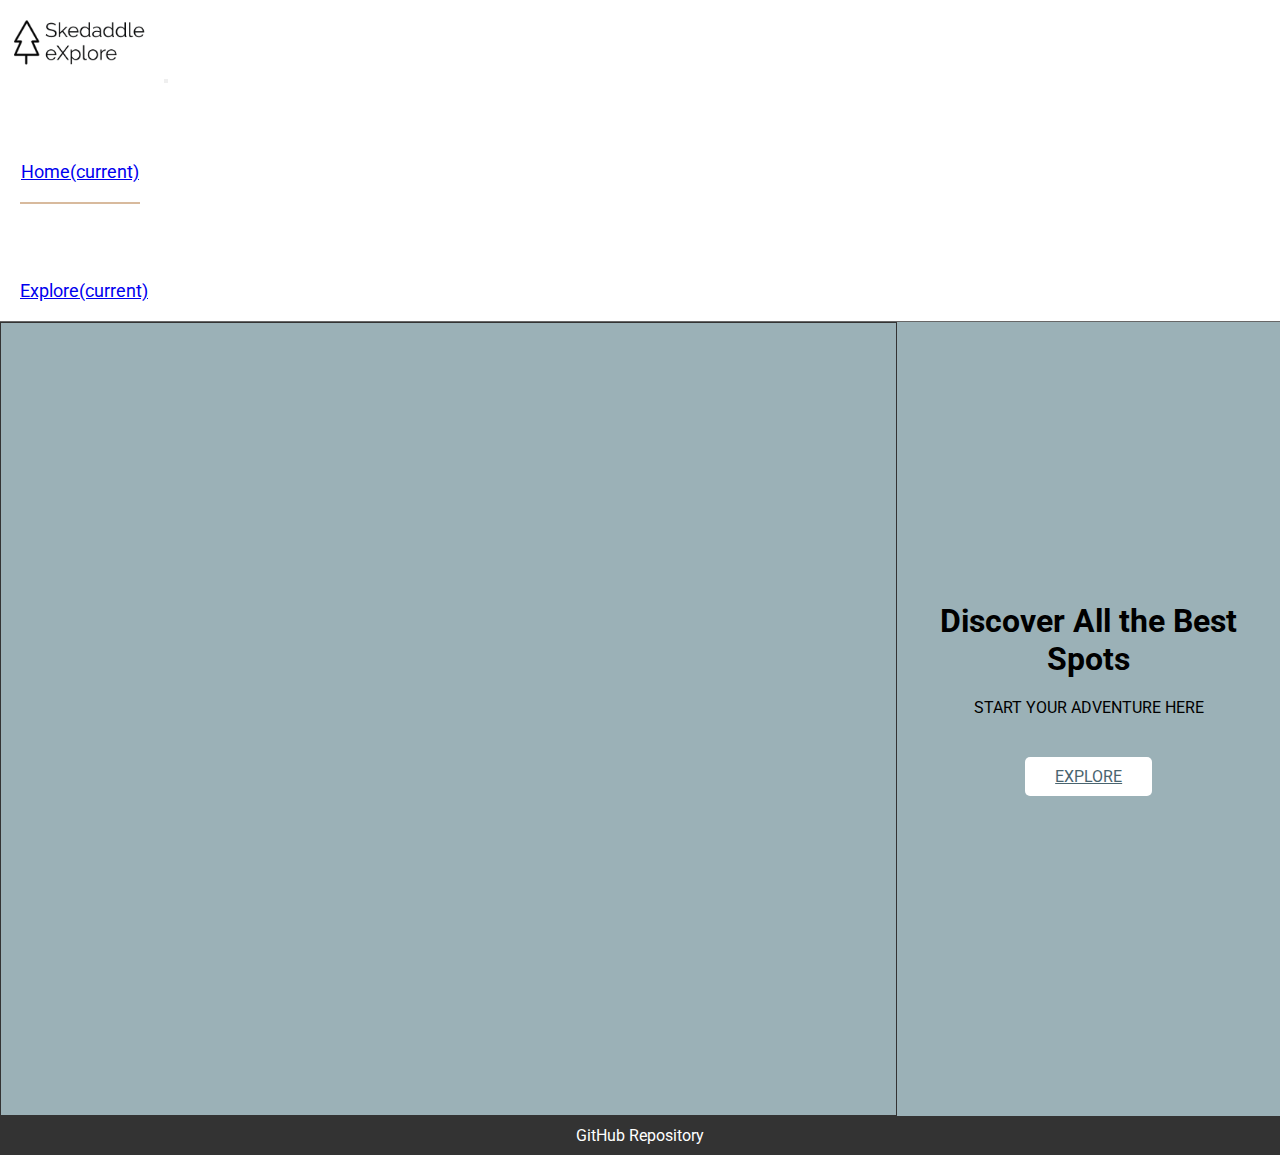
<file: index.html>
<!DOCTYPE html>
<html lang="en">
<head>
    <meta charset="UTF-8">
    <meta name="viewport" content="width=device-width, initial-scale=1.0">
    <link href="https://fonts.googleapis.com/css2?family=Roboto:wght@300;500;700&display=swap" rel="stylesheet">
  <link rel="stylesheet" href="https://stackpath.bootstrapcdn.com/bootstrap/4.1.3/css/bootstrap.min.css"
    integrity="sha384-MCw98/SFnGE8fJT3GXwEOngsV7Zt27NXFoaoApmYm81iuXoPkFOJwJ8ERdknLPMO" crossorigin="anonymous">
  <link rel="stylesheet" href="style.css">
  <title>Skedaddle eXplore</title>
</head>

<body>
  <nav class="navbar sticky-top navbar-expand-lg navbar-light bg-light">
    <a class="navbar-brand" href="/index.html"><img id="nav-logo" src="img/LogoMakr_3W40fT.png"></a>
    <button class="navbar-toggler" type="button" data-toggle="collapse" data-target="#navbarSupportedContent"
      aria-controls="navbarSupportedContent" aria-expanded="false" aria-label="Toggle navigation">
      <span class="navbar-toggler-icon"></span>
    </button>

    <div class="collapse navbar-collapse" id="navbarSupportedContent">
      <ul class="navbar-nav mr-auto">
        <li class="nav-item active">
          <a class="nav-link" href="/index.html">Home<span class="sr-only">(current)</span></a>
        </li>
        <li class="nav-item">
          <a class="nav-link" href="explore.html">Explore<span class="sr-only">(current)</span></a>
        </li>
        <!-- <li class="nav-item">
          <a class="nav-link" href="/pages/portfolio.html">Gallery</a>
        </li>
        <li class="nav-item">
          <a class="nav-link disabled" href="/pages/reviews.html">Reviews</a>
        </li> -->
      </ul>
      <!-- <form class="form-inline my-2 my-lg-0">
        <input class="form-control mr-sm-2" type="search" placeholder="Search" aria-label="Search">
        <button class="btn btn-outline-success my-2 my-sm-0" type="submit">Search</button>
      </form> -->
    </div>
  </nav>

  <div class="flex-box home">
    <div class="hero">
    
    </div>
  
    <div class="home-info flex-box">
      <h1>Discover All the Best Spots</h1>
      <p>START YOUR ADVENTURE HERE</p>
      <a class="btn explore-btn" href="/explore.html">EXPLORE</a>
    </div>
  </div>
  






    
  <script src="https://code.jquery.com/jquery-3.3.1.slim.min.js"
    integrity="sha384-q8i/X+965DzO0rT7abK41JStQIAqVgRVzpbzo5smXKp4YfRvH+8abtTE1Pi6jizo"
    crossorigin="anonymous"></script>
  <script src="https://cdnjs.cloudflare.com/ajax/libs/popper.js/1.14.3/umd/popper.min.js"
    integrity="sha384-ZMP7rVo3mIykV+2+9J3UJ46jBk0WLaUAdn689aCwoqbBJiSnjAK/l8WvCWPIPm49"
    crossorigin="anonymous"></script>
  <script src="https://stackpath.bootstrapcdn.com/bootstrap/4.1.3/js/bootstrap.min.js"
    integrity="sha384-ChfqqxuZUCnJSK3+MXmPNIyE6ZbWh2IMqE241rYiqJxyMiZ6OW/JmZQ5stwEULTy"
    crossorigin="anonymous"></script>
</body>
<footer>
  <a href="https://github.com/jack40tall/creative1">GitHub Repository</a>
</footer>
</html>
</file>
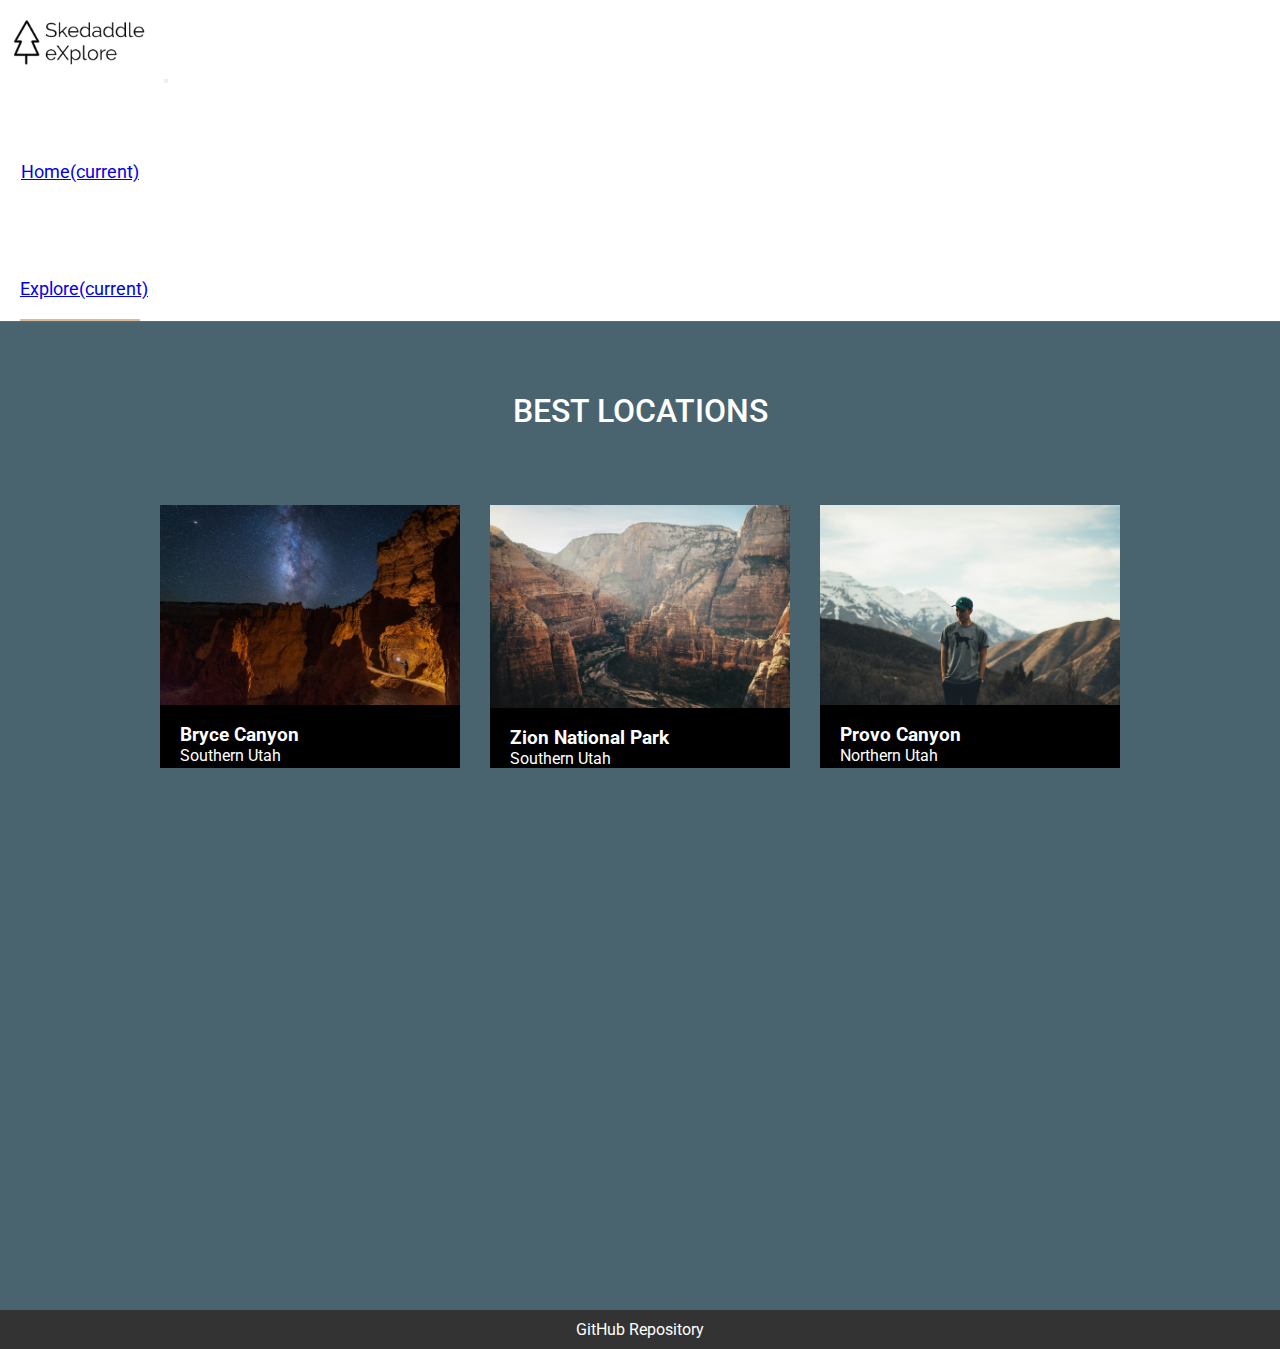
<file: explore.html>
<!DOCTYPE html>
<html lang="en">
<head>
    <meta charset="UTF-8">
    <meta name="viewport" content="width=device-width, initial-scale=1.0">
    <link href="https://fonts.googleapis.com/css2?family=Roboto:wght@300;500;700&display=swap" rel="stylesheet">
  <link rel="stylesheet" href="https://stackpath.bootstrapcdn.com/bootstrap/4.1.3/css/bootstrap.min.css"
    integrity="sha384-MCw98/SFnGE8fJT3GXwEOngsV7Zt27NXFoaoApmYm81iuXoPkFOJwJ8ERdknLPMO" crossorigin="anonymous">
  <link rel="stylesheet" href="style.css">
  <title>Explore | Skedaddle</title>
</head>

<body>
  <nav class="navbar sticky-top navbar-expand-lg navbar-light bg-light">
    <a class="navbar-brand" href="/index.html"><img id="nav-logo" src="img/LogoMakr_3W40fT.png"></a>
    <button class="navbar-toggler" type="button" data-toggle="collapse" data-target="#navbarSupportedContent"
      aria-controls="navbarSupportedContent" aria-expanded="false" aria-label="Toggle navigation">
      <span class="navbar-toggler-icon"></span>
    </button>

    <div class="collapse navbar-collapse" id="navbarSupportedContent">
      <ul class="navbar-nav mr-auto">
        <li class="nav-item">
          <a class="nav-link" href="/index.html">Home<span class="sr-only">(current)</span></a>
        </li>
        <li class="nav-item active">
          <a class="nav-link" href="explore.html">Explore<span class="sr-only">(current)</span></a>
        </li>
        <!-- <li class="nav-item">
          <a class="nav-link" href="/pages/portfolio.html">Gallery</a>
        </li>
        <li class="nav-item">
          <a class="nav-link disabled" href="/pages/reviews.html">Reviews</a>
        </li> -->
      </ul>
      <!-- <form class="form-inline my-2 my-lg-0">
        <input class="form-control mr-sm-2" type="search" placeholder="Search" aria-label="Search">
        <button class="btn btn-outline-success my-2 my-sm-0" type="submit">Search</button>
      </form> -->
    </div>
  </nav>

  <div class="explore-info flex-box">
    <h1>BEST LOCATIONS</h1>
  </div>

  <div class="explore-container">
      <div class="flex-box">
        <a href="/trails/bryce_canyon.html">
            <img src="/img/bryce_small.jpg" alt="" class="gallery-img">
            <div class="img-info">
                <h3>Bryce Canyon</h3>
                <p>Southern Utah</p>
            </div>
            
        </a>
        <a href="/trails/angels_landing.html">
            <img src="/img/angels_landing_s.jpg" alt="" class="gallery-img">
            <div class="img-info">
                <h3>Zion National Park</h3>
                <p>Southern Utah</p>
            </div>
            
        </a>
        <a href="/trails/provo_canyon.html">
            <img src="/img/provo_canyon_s.jpg" alt="" class="gallery-img">
            <div class="img-info">
                <h3>Provo Canyon</h3>
                <p>Northern Utah</p>
            </div>
            
        </a>
        
      </div>
    
  </div>


    
  <script src="https://code.jquery.com/jquery-3.3.1.slim.min.js"
    integrity="sha384-q8i/X+965DzO0rT7abK41JStQIAqVgRVzpbzo5smXKp4YfRvH+8abtTE1Pi6jizo"
    crossorigin="anonymous"></script>
  <script src="https://cdnjs.cloudflare.com/ajax/libs/popper.js/1.14.3/umd/popper.min.js"
    integrity="sha384-ZMP7rVo3mIykV+2+9J3UJ46jBk0WLaUAdn689aCwoqbBJiSnjAK/l8WvCWPIPm49"
    crossorigin="anonymous"></script>
  <script src="https://stackpath.bootstrapcdn.com/bootstrap/4.1.3/js/bootstrap.min.js"
    integrity="sha384-ChfqqxuZUCnJSK3+MXmPNIyE6ZbWh2IMqE241rYiqJxyMiZ6OW/JmZQ5stwEULTy"
    crossorigin="anonymous"></script>
</body>
<footer>
  <a href="https://github.com/jack40tall/creative1">GitHub Repository</a>
</footer>
</html>
</file>
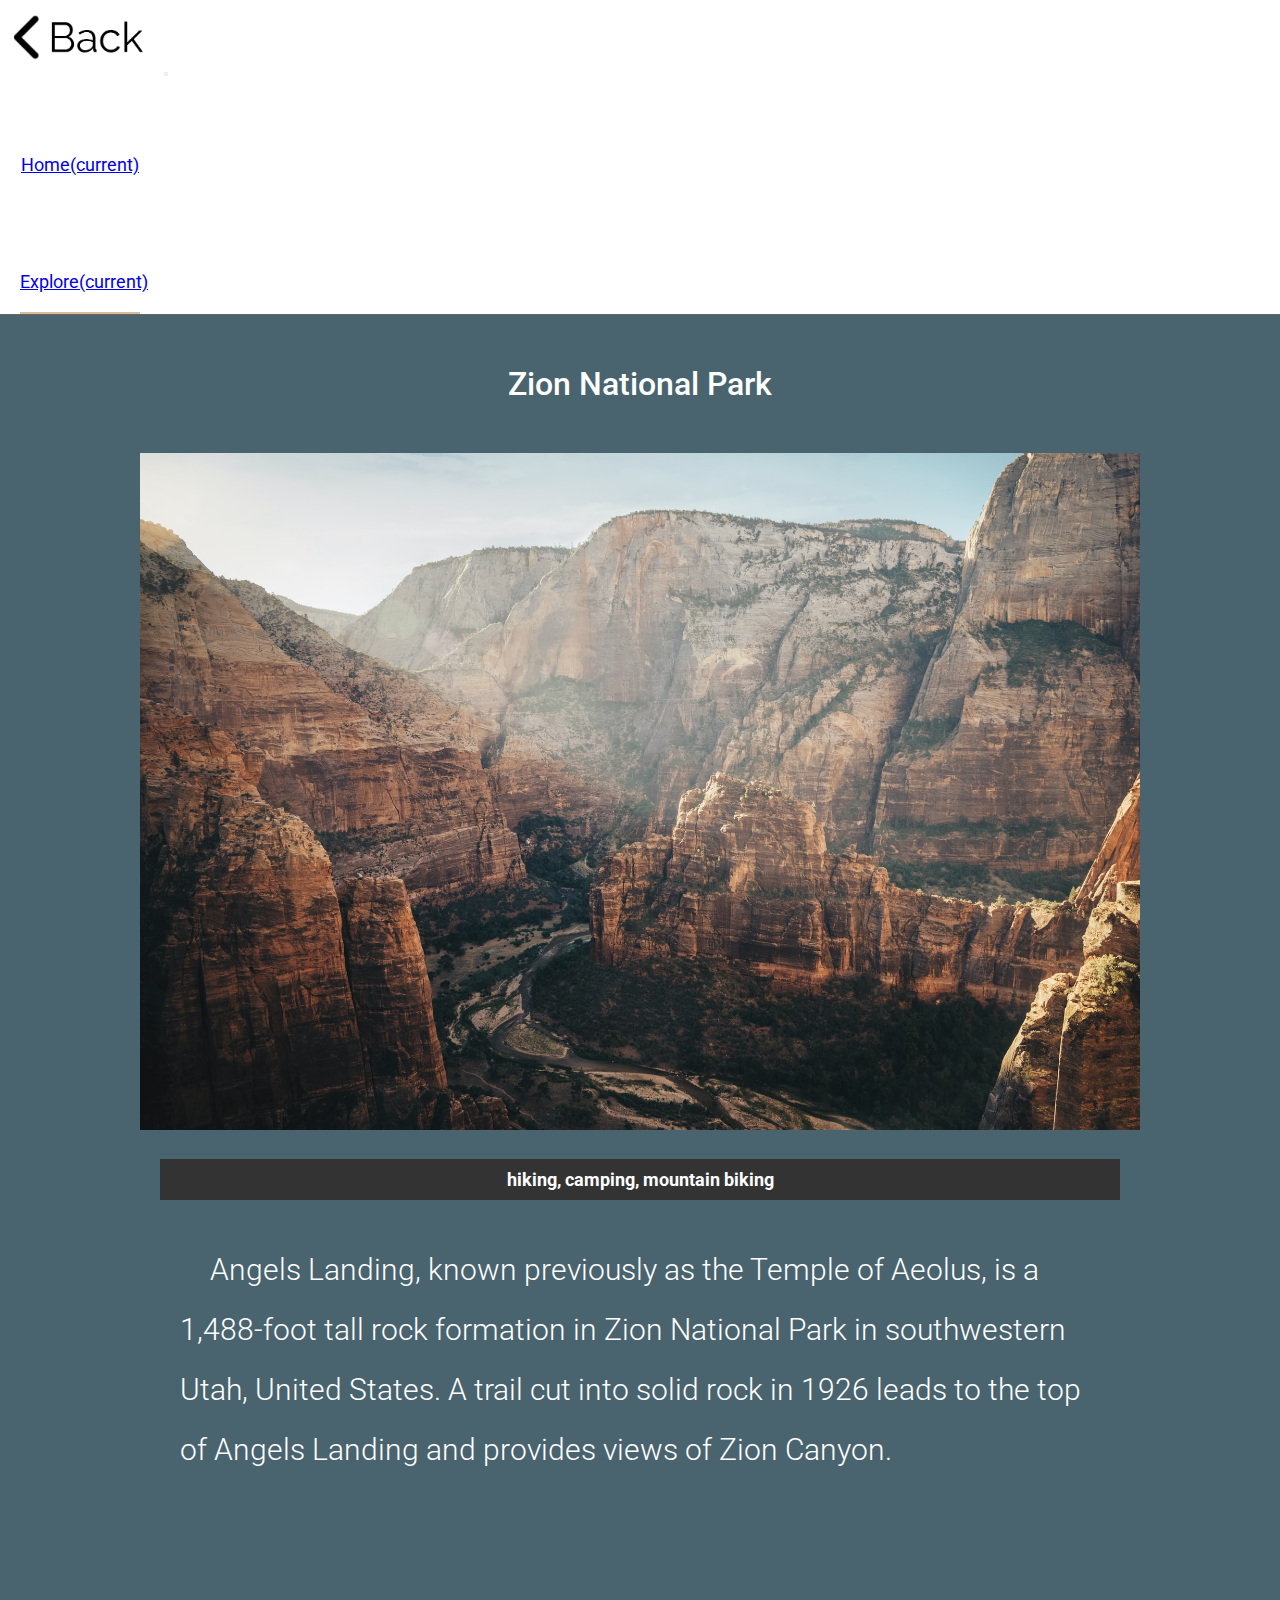
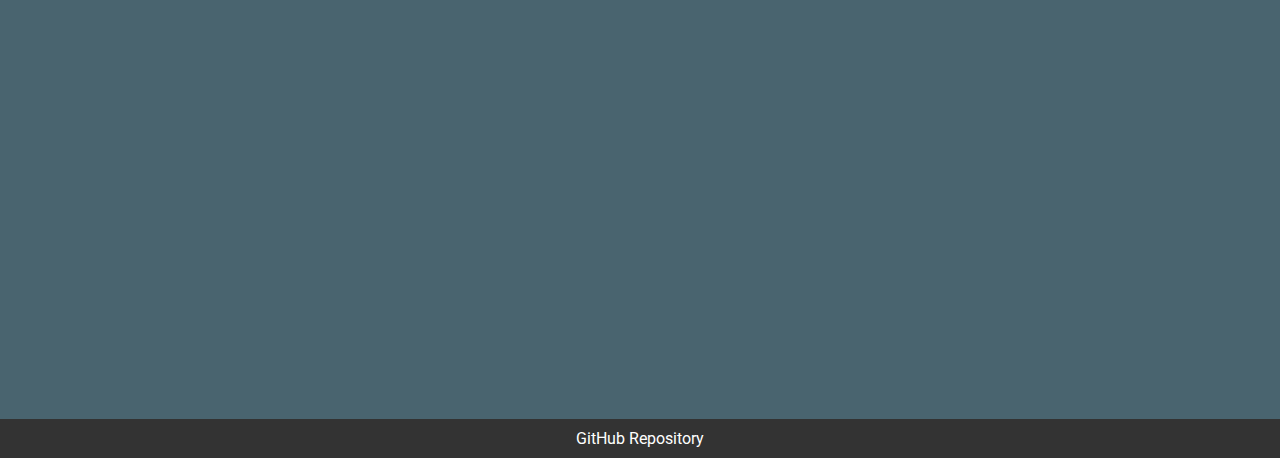
<file: trails/angels_landing.html>
<!DOCTYPE html>
<html lang="en">
<head>
    <meta charset="UTF-8">
    <meta name="viewport" content="width=device-width, initial-scale=1.0">
    <link href="https://fonts.googleapis.com/css2?family=Roboto:wght@300;500;700&display=swap" rel="stylesheet">
  <link rel="stylesheet" href="https://stackpath.bootstrapcdn.com/bootstrap/4.1.3/css/bootstrap.min.css"
    integrity="sha384-MCw98/SFnGE8fJT3GXwEOngsV7Zt27NXFoaoApmYm81iuXoPkFOJwJ8ERdknLPMO" crossorigin="anonymous">
  <link rel="stylesheet" href="/style.css">
  <title>Angel's Landing | Skedaddle</title>
</head>

<body>
  <nav class="navbar sticky-top navbar-expand-lg navbar-light bg-light">
    <a class="navbar-brand" href="/explore.html"><img id="nav-logo" src="/img/Back.png"></a>
    <button class="navbar-toggler" type="button" data-toggle="collapse" data-target="#navbarSupportedContent"
      aria-controls="navbarSupportedContent" aria-expanded="false" aria-label="Toggle navigation">
      <span class="navbar-toggler-icon"></span>
    </button>

    <div class="collapse navbar-collapse" id="navbarSupportedContent">
      <ul class="navbar-nav mr-auto">
        <li class="nav-item">
          <a class="nav-link" href="/index.html">Home<span class="sr-only">(current)</span></a>
        </li>
        <li class="nav-item active">
          <a class="nav-link" href="/explore.html">Explore<span class="sr-only">(current)</span></a>
        </li>
        <!-- <li class="nav-item">
          <a class="nav-link" href="/pages/portfolio.html">Gallery</a>
        </li>
        <li class="nav-item">
          <a class="nav-link disabled" href="/pages/reviews.html">Reviews</a>
        </li> -->
      </ul>
      <!-- <form class="form-inline my-2 my-lg-0">
        <input class="form-control mr-sm-2" type="search" placeholder="Search" aria-label="Search">
        <button class="btn btn-outline-success my-2 my-sm-0" type="submit">Search</button>
      </form> -->
    </div>
  </nav>

  <div class="flex-box trail">
    <div class="title-img">
      <h1>Zion National Park</h1>
      <img src="/img/angels_landing_m.jpg" alt="">
    </div>
    <div class="info">
      <h3>hiking, camping, mountain biking</h3>
      <p>Angels Landing, known previously as the Temple of Aeolus, is a 1,488-foot tall rock formation in Zion National Park in southwestern Utah, United States. A trail cut into solid rock in 1926 leads to the top of Angels Landing and provides views of Zion Canyon. </p>
    </div>
    <div class="map">
        <iframe src="https://www.google.com/maps/embed?pb=!1m18!1m12!1m3!1d12700.401166035908!2d-112.95565366549853!3d37.26904880377261!2m3!1f0!2f0!3f0!3m2!1i1024!2i768!4f13.1!3m3!1m2!1s0x80cac3d63de4e197%3A0xc7cc7a1f137357ee!2sAngels%20Landing!5e0!3m2!1sen!2sus!4v1601166910142!5m2!1sen!2sus" width="600" height="450" frameborder="0" style="border:0;" allowfullscreen="" aria-hidden="false" tabindex="0"></iframe>
    </div>
  </div>


    
  <script src="https://code.jquery.com/jquery-3.3.1.slim.min.js"
    integrity="sha384-q8i/X+965DzO0rT7abK41JStQIAqVgRVzpbzo5smXKp4YfRvH+8abtTE1Pi6jizo"
    crossorigin="anonymous"></script>
  <script src="https://cdnjs.cloudflare.com/ajax/libs/popper.js/1.14.3/umd/popper.min.js"
    integrity="sha384-ZMP7rVo3mIykV+2+9J3UJ46jBk0WLaUAdn689aCwoqbBJiSnjAK/l8WvCWPIPm49"
    crossorigin="anonymous"></script>
  <script src="https://stackpath.bootstrapcdn.com/bootstrap/4.1.3/js/bootstrap.min.js"
    integrity="sha384-ChfqqxuZUCnJSK3+MXmPNIyE6ZbWh2IMqE241rYiqJxyMiZ6OW/JmZQ5stwEULTy"
    crossorigin="anonymous"></script>
</body>
<footer>
  <a href="https://github.com/jack40tall/creative1">GitHub Repository</a>
</footer>
</html>
</file>
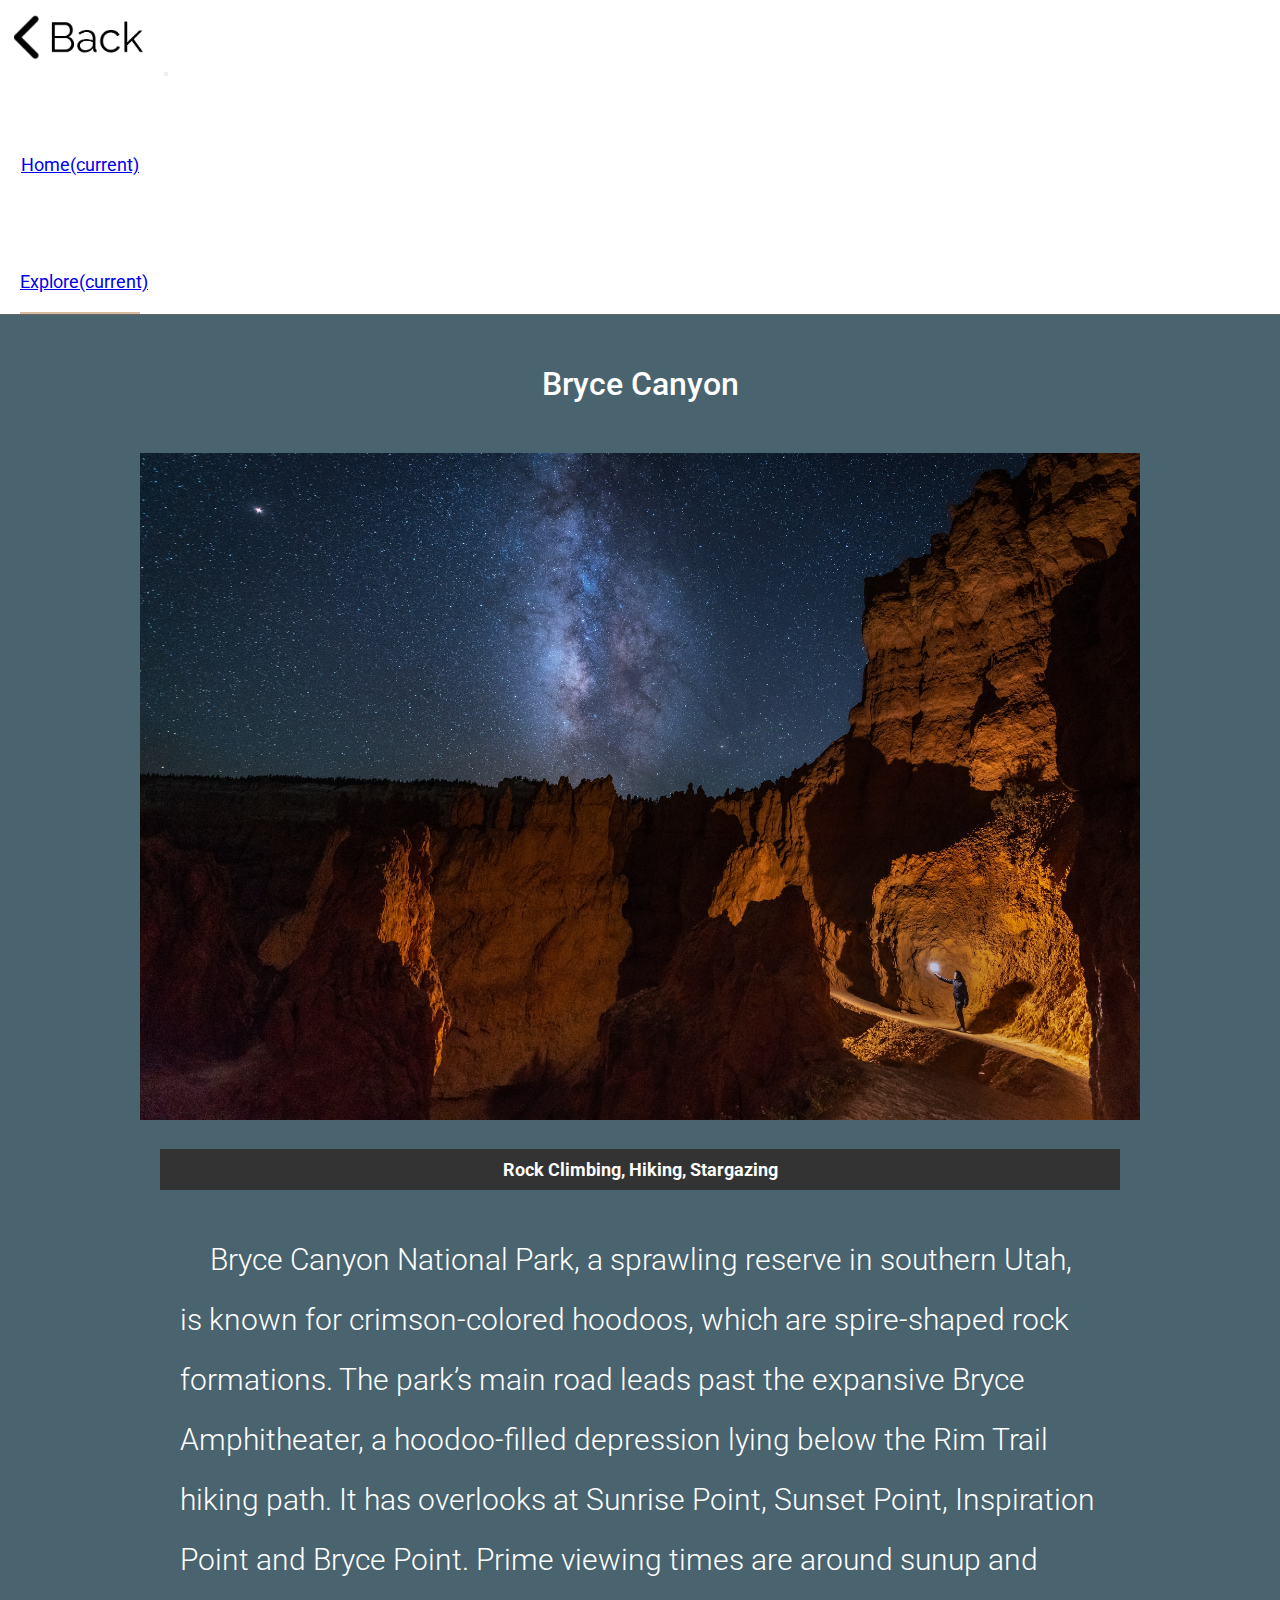
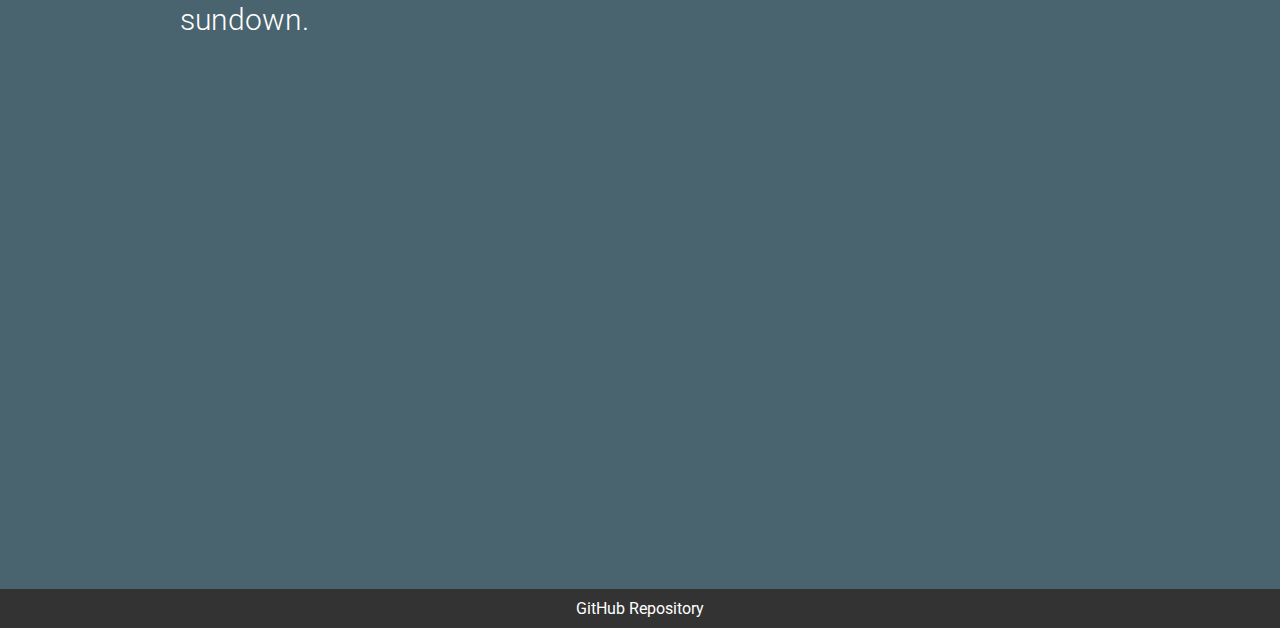
<file: trails/bryce_canyon.html>
<!DOCTYPE html>
<html lang="en">
<head>
    <meta charset="UTF-8">
    <meta name="viewport" content="width=device-width, initial-scale=1.0">
    <link href="https://fonts.googleapis.com/css2?family=Roboto:wght@300;500;700&display=swap" rel="stylesheet">
  <link rel="stylesheet" href="https://stackpath.bootstrapcdn.com/bootstrap/4.1.3/css/bootstrap.min.css"
    integrity="sha384-MCw98/SFnGE8fJT3GXwEOngsV7Zt27NXFoaoApmYm81iuXoPkFOJwJ8ERdknLPMO" crossorigin="anonymous">
  <link rel="stylesheet" href="/style.css">
  <title>Bryce Canyon | Skedaddle</title>
</head>

<body>
  <nav class="navbar sticky-top navbar-expand-lg navbar-light bg-light">
    <a class="navbar-brand" href="/explore.html"><img id="nav-logo" src="/img/Back.png"></a>
    <button class="navbar-toggler" type="button" data-toggle="collapse" data-target="#navbarSupportedContent"
      aria-controls="navbarSupportedContent" aria-expanded="false" aria-label="Toggle navigation">
      <span class="navbar-toggler-icon"></span>
    </button>

    <div class="collapse navbar-collapse" id="navbarSupportedContent">
      <ul class="navbar-nav mr-auto">
        <li class="nav-item">
          <a class="nav-link" href="/index.html">Home<span class="sr-only">(current)</span></a>
        </li>
        <li class="nav-item active">
          <a class="nav-link" href="/explore.html">Explore<span class="sr-only">(current)</span></a>
        </li>
        <!-- <li class="nav-item">
          <a class="nav-link" href="/pages/portfolio.html">Gallery</a>
        </li>
        <li class="nav-item">
          <a class="nav-link disabled" href="/pages/reviews.html">Reviews</a>
        </li> -->
      </ul>
      <!-- <form class="form-inline my-2 my-lg-0">
        <input class="form-control mr-sm-2" type="search" placeholder="Search" aria-label="Search">
        <button class="btn btn-outline-success my-2 my-sm-0" type="submit">Search</button>
      </form> -->
    </div>
  </nav>

  <div class="flex-box trail">
    <div class="title-img">
      <h1>Bryce Canyon</h1>
      <img src="/img/bryce_med.jpg" alt="">
    </div>
    <div class="info">
      <h3>Rock Climbing, Hiking, Stargazing</h3>
      <p>Bryce Canyon National Park, a sprawling reserve in southern Utah, is known for crimson-colored hoodoos, which are spire-shaped rock formations. The park’s main road leads past the expansive Bryce Amphitheater, a hoodoo-filled depression lying below the Rim Trail hiking path. It has overlooks at Sunrise Point, Sunset Point, Inspiration Point and Bryce Point. Prime viewing times are around sunup and sundown.</p>
    </div>
    <div class="map">
      <iframe src="https://www.google.com/maps/embed?pb=!1m18!1m12!1m3!1d202382.46025549553!2d-112.31839795145056!3d37.57329698675248!2m3!1f0!2f0!3f0!3m2!1i1024!2i768!4f13.1!3m3!1m2!1s0x87356bc602c3eb2d%3A0x6be9d8fbbeac6d06!2sBryce%20Canyon%20National%20Park!5e0!3m2!1sen!2sus!4v1601165193191!5m2!1sen!2sus" width="600" height="450" frameborder="0" style="border:0;" allowfullscreen="" aria-hidden="false" tabindex="0"></iframe>
    </div>
  </div>


    
  <script src="https://code.jquery.com/jquery-3.3.1.slim.min.js"
    integrity="sha384-q8i/X+965DzO0rT7abK41JStQIAqVgRVzpbzo5smXKp4YfRvH+8abtTE1Pi6jizo"
    crossorigin="anonymous"></script>
  <script src="https://cdnjs.cloudflare.com/ajax/libs/popper.js/1.14.3/umd/popper.min.js"
    integrity="sha384-ZMP7rVo3mIykV+2+9J3UJ46jBk0WLaUAdn689aCwoqbBJiSnjAK/l8WvCWPIPm49"
    crossorigin="anonymous"></script>
  <script src="https://stackpath.bootstrapcdn.com/bootstrap/4.1.3/js/bootstrap.min.js"
    integrity="sha384-ChfqqxuZUCnJSK3+MXmPNIyE6ZbWh2IMqE241rYiqJxyMiZ6OW/JmZQ5stwEULTy"
    crossorigin="anonymous"></script>
</body>
<footer>
  <a href="https://github.com/jack40tall/creative1">GitHub Repository</a>
</footer>
</html>
</file>
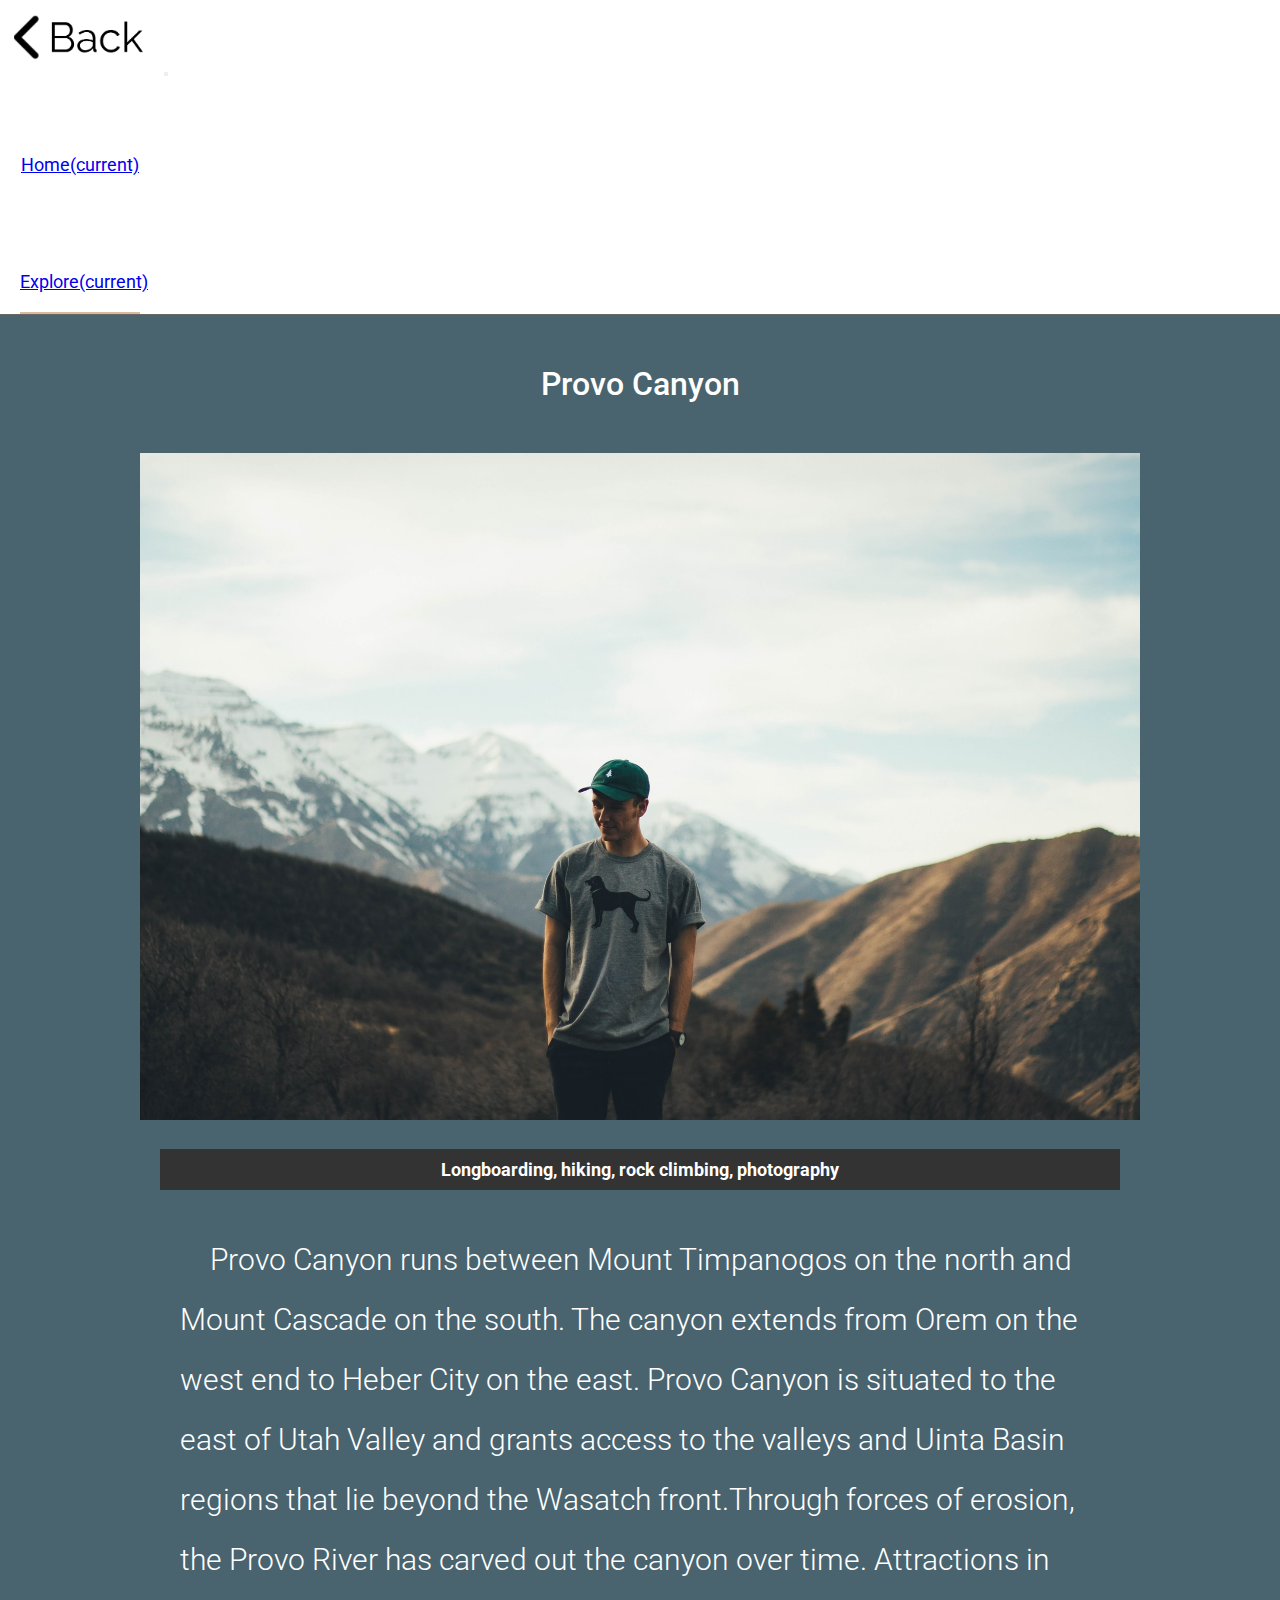
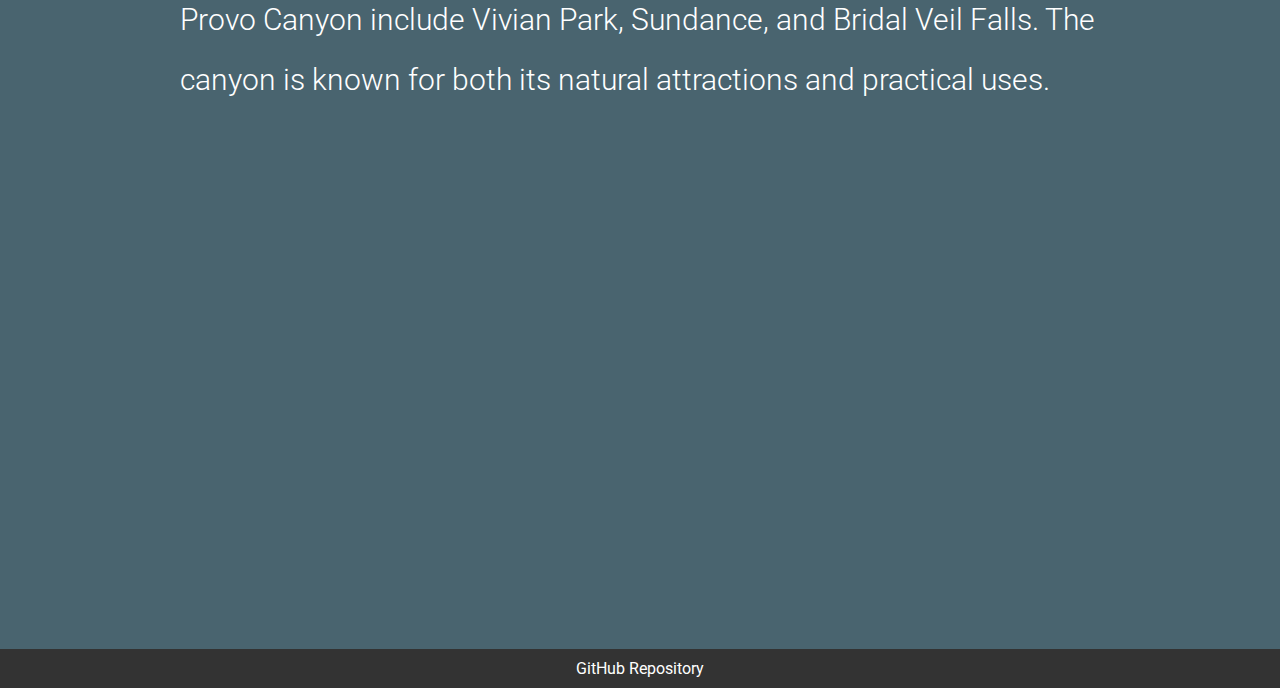
<file: trails/provo_canyon.html>
<!DOCTYPE html>
<html lang="en">
<head>
    <meta charset="UTF-8">
    <meta name="viewport" content="width=device-width, initial-scale=1.0">
    <link href="https://fonts.googleapis.com/css2?family=Roboto:wght@300;500;700&display=swap" rel="stylesheet">
  <link rel="stylesheet" href="https://stackpath.bootstrapcdn.com/bootstrap/4.1.3/css/bootstrap.min.css"
    integrity="sha384-MCw98/SFnGE8fJT3GXwEOngsV7Zt27NXFoaoApmYm81iuXoPkFOJwJ8ERdknLPMO" crossorigin="anonymous">
  <link rel="stylesheet" href="/style.css">
  <title>Provo Canyon | Skedaddle</title>
</head>

<body>
  <nav class="navbar sticky-top navbar-expand-lg navbar-light bg-light">
    <a class="navbar-brand" href="/explore.html"><img id="nav-logo" src="/img/Back.png"></a>
    <button class="navbar-toggler" type="button" data-toggle="collapse" data-target="#navbarSupportedContent"
      aria-controls="navbarSupportedContent" aria-expanded="false" aria-label="Toggle navigation">
      <span class="navbar-toggler-icon"></span>
    </button>

    <div class="collapse navbar-collapse" id="navbarSupportedContent">
      <ul class="navbar-nav mr-auto">
        <li class="nav-item">
          <a class="nav-link" href="/index.html">Home<span class="sr-only">(current)</span></a>
        </li>
        <li class="nav-item active">
          <a class="nav-link" href="/explore.html">Explore<span class="sr-only">(current)</span></a>
        </li>
        <!-- <li class="nav-item">
          <a class="nav-link" href="/pages/portfolio.html">Gallery</a>
        </li>
        <li class="nav-item">
          <a class="nav-link disabled" href="/pages/reviews.html">Reviews</a>
        </li> -->
      </ul>
      <!-- <form class="form-inline my-2 my-lg-0">
        <input class="form-control mr-sm-2" type="search" placeholder="Search" aria-label="Search">
        <button class="btn btn-outline-success my-2 my-sm-0" type="submit">Search</button>
      </form> -->
    </div>
  </nav>

  <div class="flex-box trail">
    <div class="title-img">
      <h1>Provo Canyon</h1>
      <img src="/img/provo_canyon_m.jpg" alt="">
    </div>
    <div class="info">
      <h3>Longboarding, hiking, rock climbing, photography</h3>
      <p> Provo Canyon runs between Mount Timpanogos on the north and Mount Cascade on the south. The canyon extends from Orem on the west end to Heber City on the east. Provo Canyon is situated to the east of Utah Valley and grants access to the valleys and Uinta Basin regions that lie beyond the Wasatch front.Through forces of erosion, the Provo River has carved out the canyon over time. Attractions in Provo Canyon include Vivian Park, Sundance, and Bridal Veil Falls. The canyon is known for both its natural attractions and practical uses.</p>
    </div>
    <div class="map">
      <iframe src="https://www.google.com/maps/embed?pb=!1m18!1m12!1m3!1d97393.73193258136!2d-111.6995437155604!3d40.28565383701201!2m3!1f0!2f0!3f0!3m2!1i1024!2i768!4f13.1!3m3!1m2!1s0x874d8fdb2dcdb99d%3A0x74935c23e18fa914!2sProvo%20Canyon!5e0!3m2!1sen!2sus!4v1601166795367!5m2!1sen!2sus" width="600" height="450" frameborder="0" style="border:0;" allowfullscreen="" aria-hidden="false" tabindex="0"></iframe>
    </div>
  </div>


    
  <script src="https://code.jquery.com/jquery-3.3.1.slim.min.js"
    integrity="sha384-q8i/X+965DzO0rT7abK41JStQIAqVgRVzpbzo5smXKp4YfRvH+8abtTE1Pi6jizo"
    crossorigin="anonymous"></script>
  <script src="https://cdnjs.cloudflare.com/ajax/libs/popper.js/1.14.3/umd/popper.min.js"
    integrity="sha384-ZMP7rVo3mIykV+2+9J3UJ46jBk0WLaUAdn689aCwoqbBJiSnjAK/l8WvCWPIPm49"
    crossorigin="anonymous"></script>
  <script src="https://stackpath.bootstrapcdn.com/bootstrap/4.1.3/js/bootstrap.min.js"
    integrity="sha384-ChfqqxuZUCnJSK3+MXmPNIyE6ZbWh2IMqE241rYiqJxyMiZ6OW/JmZQ5stwEULTy"
    crossorigin="anonymous"></script>
</body>
<footer>
  <a href="https://github.com/jack40tall/creative1">GitHub Repository</a>
</footer>
</html>
</file>
<file: style.css>
/* #49646F Dark Blue */
/* #9BB1B7 Light Blue */
 /* #D8BA9D Tan */

* {
    box-sizing: border-box;
    margin: 0;
    padding: 0;
    font-family: 'Roboto', sans-serif;
}

body {
    background: #49646F;
}



/* Utilities */

.navbar {
    /* background: #9AE19D !important; */
}

/* Button */
.btn {
    cursor: pointer;
    display:  inline-block;
    padding: 10px 30px;
    color: #49646F;
    background-color: #fff;
    border: none;
    border-radius: 5px;
}

.btn:hover {
    opacity: 0.9;
}

/* Flex */
.flex-box {
    display: flex;
} 

/* Navbar */

.navbar {
    overflow: hidden;
    width: 100%;
    border-bottom: 1px solid #676767;
    background: #fff;
}


.navbar #nav-logo {
    width: 160px;
    padding: 14px;
}

.navbar .nav-link {
    font-size: 18px;
}

.nav-item {
    /* display: flex !important;  */
    width: 120px !important;
    margin: 0 20px 0 20px;
    text-align: center;
    color: #333 !important;
}

#navbarSupportedContent {
    /* padding-left: 30px; */
}

.navbar .active, .nav-item:hover {
    border-bottom: 2px solid #D8BA9D;
}

/* Home */

.home {
    flex-direction: column;
    background: #9BB1B7;
    /* color: #fff; */
}

.hero {
    border: 1px solid #333;
    background: url('https://images.unsplash.com/photo-1570330630305-8f63b7a7a4ec?ixlib=rb-1.2.1&ixid=eyJhcHBfaWQiOjEyMDd9&auto=format&fit=crop&w=1950&q=80') no-repeat right center/cover;
    width: 100vw;
    height: 400px;
    position: relative;
}

.home-info {
    text-align: center;
    justify-content: center;
    align-items: center;
    flex-direction: column;
    /* border: 1px solid blue; */
    margin: 40px 0;
    padding: 20px 10px;
}

.home-info h1 {
    margin-bottom: 20px;
    
}
.home-info p {

}
.home-info a {
    margin: 40px 0;
}

/* Explore */

.explore-info h1 {
    width: 100%;
    text-align: center;
    margin-top: 50px;
    font-weight: 500;
    color: #fff;
}

.explore-container {
    /* border: 1px solid blue; */
    width: 100%;
    margin-bottom: 40px;
}

.explore-container .flex-box {
    flex-direction: column;
}

.explore-container .flex-box a { 
    margin: 40px 0;
    background: black;
    text-decoration: none;
    color: #fff;
    /* border-radius: 3%; */
    overflow: hidden;

}

.explore-container .flex-box a img {
    width: 100%;
}

.explore-container .flex-box .img-info {
    padding: 15px 20px 0 20px;
}

/* Trail Pages */

.trail {
    justify-content: center;
    flex-wrap: wrap;
    /* align-items: space-between; */
    /* height: 800px; */
    padding-bottom: 60px;
    /* border: 1px solid green; */
}

.trail .title-img img {
    width: 100vw;
}
.trail .title-img h1 {
    text-align: center;
    margin: 50px;
    font-weight: 500;
    color: #fff;
}

.trail .info {
    /* border: 1px solid green; */
    width: 100%;
    padding: 5px 20px;
}

.trail .info h3 {
    font-size: 18px;
    /* border: 2px solid #9BB1B7; */
    background: #333;
    padding: 10px;
    text-align: center;
    margin-top: 20px;
    color: white;
}

.trail .info p {
    color: #fff;
    margin-top: 20px;
    font-size: 16px;
    text-indent: 30px;
    padding: 20px;
    
}

.trail .map {
    width: 100%;
}
.trail .map iframe {
    width: 100%;
}


/* Footer */
footer {
    background: #333;
    color: #fff;
    text-align: center;
    padding: 10px;
    width: 100%;
}

footer a {
    text-decoration: none;
    color: #fff;
}

@media(min-width: 769px) {

    .home {
        flex-direction: row;
        height: calc(100vh - 106px);
    }

    .hero {
        height: 100%;
    }

    .home-info {
        width: 40%;
        padding: 40px;
    }

    .explore-info {
        margin-top: 20px;
        margin-bottom: 60px;
    }

    .explore-container {
        height: calc(100vh - 120px);
    }

    .explore-container .flex-box {
        flex-direction: row;
        max-width: 1000px;
        margin: auto;
        padding: 0 5px;
    }

    .explore-container .flex-box a {
        margin: 15px;
    }

    .trail {
        width: 1000px;
        margin: auto;
        flex-direction: row;
    }

    .trail .title-img img {
        width: 100%;
    }
    
    .trail .info p {
        font-size: 30px;
        font-weight: 300;
        line-height: 2em;
    }

    .trail .map {
        max-width: 600px;
        margin: auto;
    }

    div#navbarSupportedContent.collapse.navbar-collapse {
        font-size: 100px !important;
    }
}
</file>
